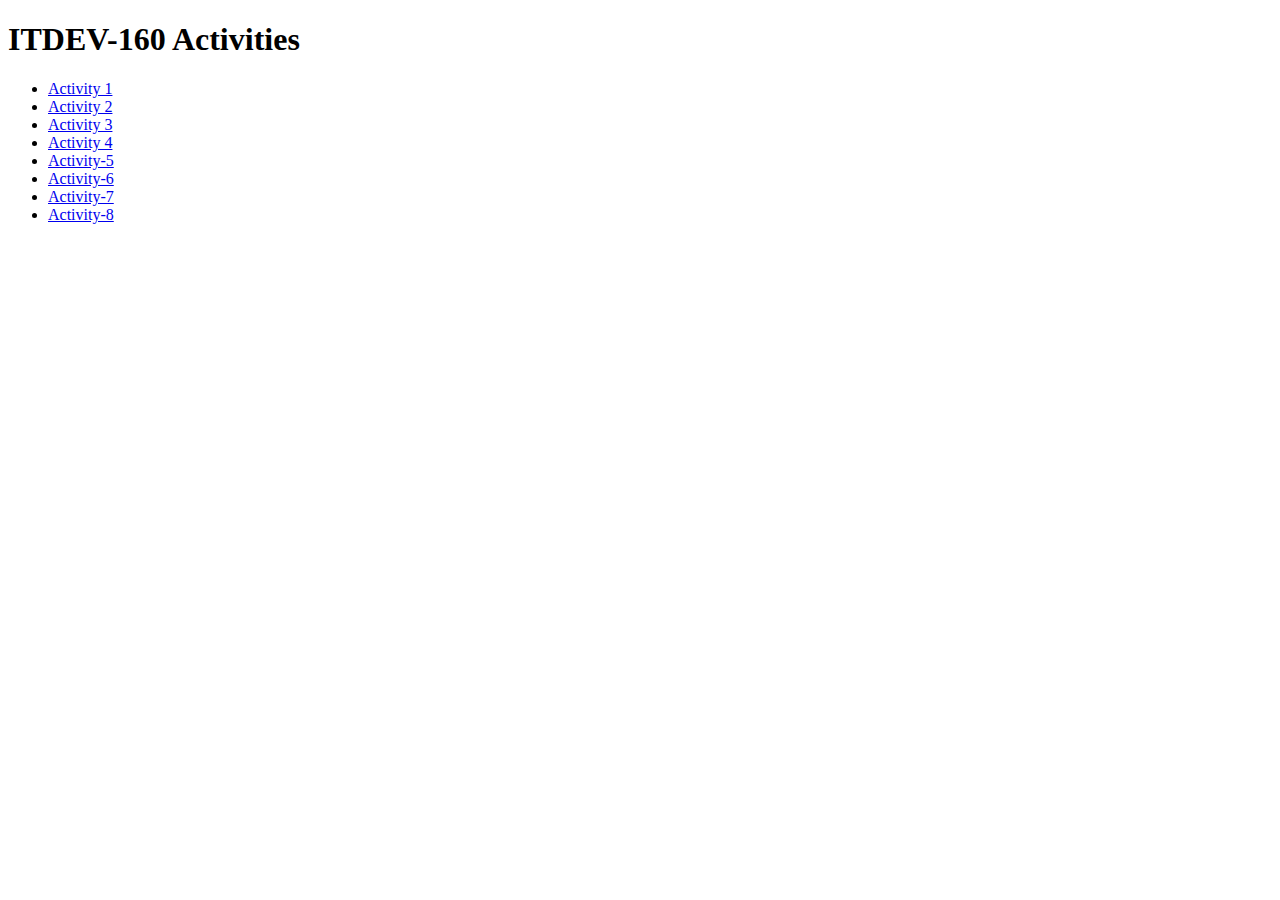
<file: index.html>
<!DOCTYPE html>
<html lang="en">
<head>
    <meta charset="UTF-8">
    <meta http-equiv="X-UA-Compatible" content="IE=edge">
    <meta name="viewport" content="width=device-width, initial-scale=1.0">
    <title>ITDEV-160 Activities</title>
</head>
<body>
    <h1>ITDEV-160 Activities</h1>
    <ul>
        <li><a href="activity-1/index.html">Activity 1</a></li>
        <li><a href="activity-2/index.html">Activity 2</a></li>
        <li><a href="activity-3/index.html">Activity 3</a></li>
        <li><a href="activity-4/index.html">Activity 4</a></li>
        <li><a href="activity-5/index.html">Activity-5</a></li>
        <li><a href="activity-6/index.html">Activity-6</a></li>
        <li><a href="activity-7/index.html">Activity-7</a></li>
        <li><a href="activity-8/index.html">Activity-8</a></li>
    </ul>
</body>
</html>
</file>
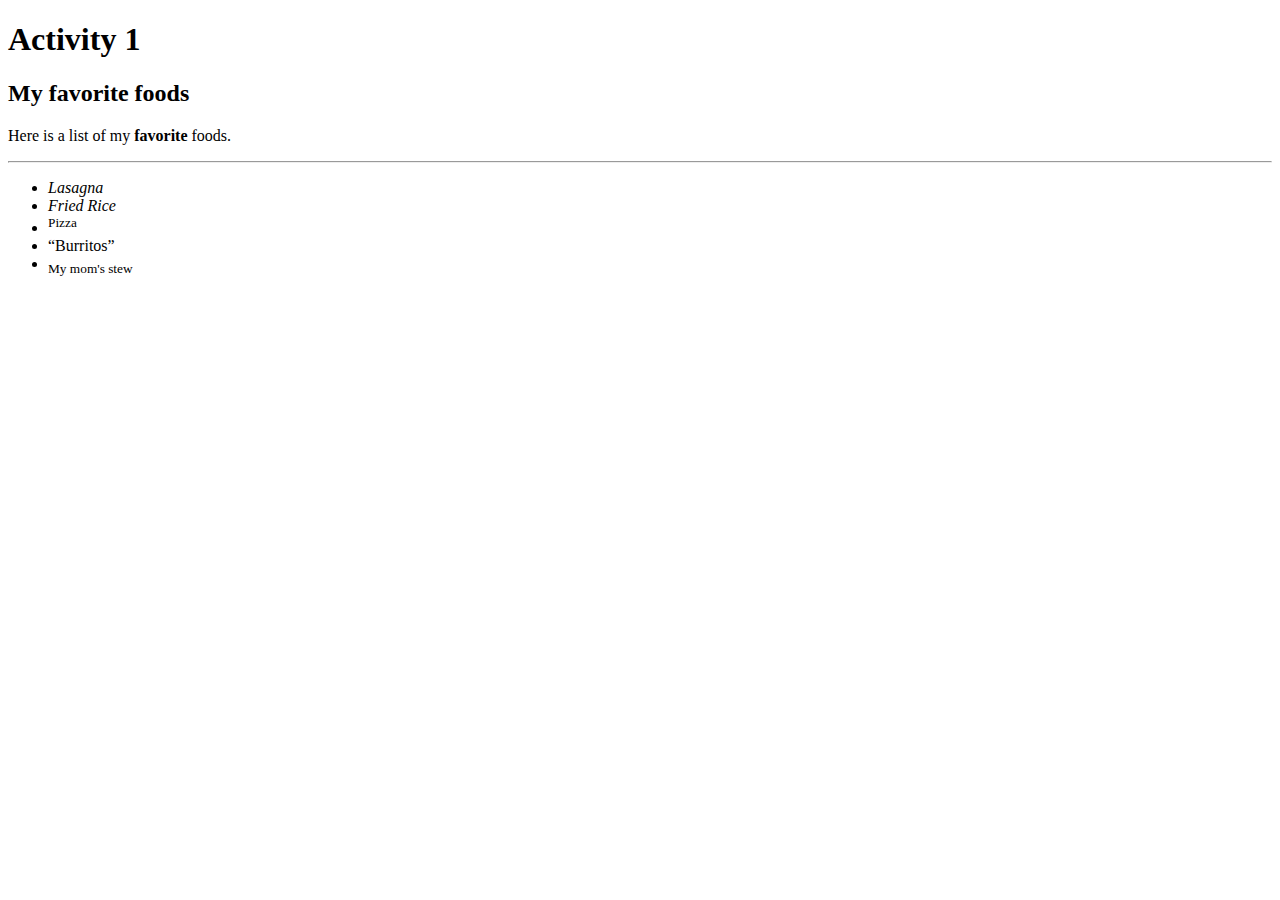
<file: activity-1/index.html>
<!DOCTYPE html>
<html lang="en">
<head>
    <meta charset="UTF-8">
    <meta name="viewport" content="width=device-width, initial-scale=1.0">
    <title>Activity 1</title>
</head>
<body>
    <h1>Activity 1</h1>
    <h2><strong>My favorite foods</strong></h2>
    <p>Here is a list of my <b>favorite</b> foods.</p>
    <hr>
    <ul>
        <li><em>Lasagna</em></li>
        <li><i>Fried Rice</i></li>
        <li><sup>Pizza</sup></li>
        <li><q>Burritos</q></li>
        <li><sub>My mom's stew</sub></li>
    </ul>
</body>
</html>
</file>
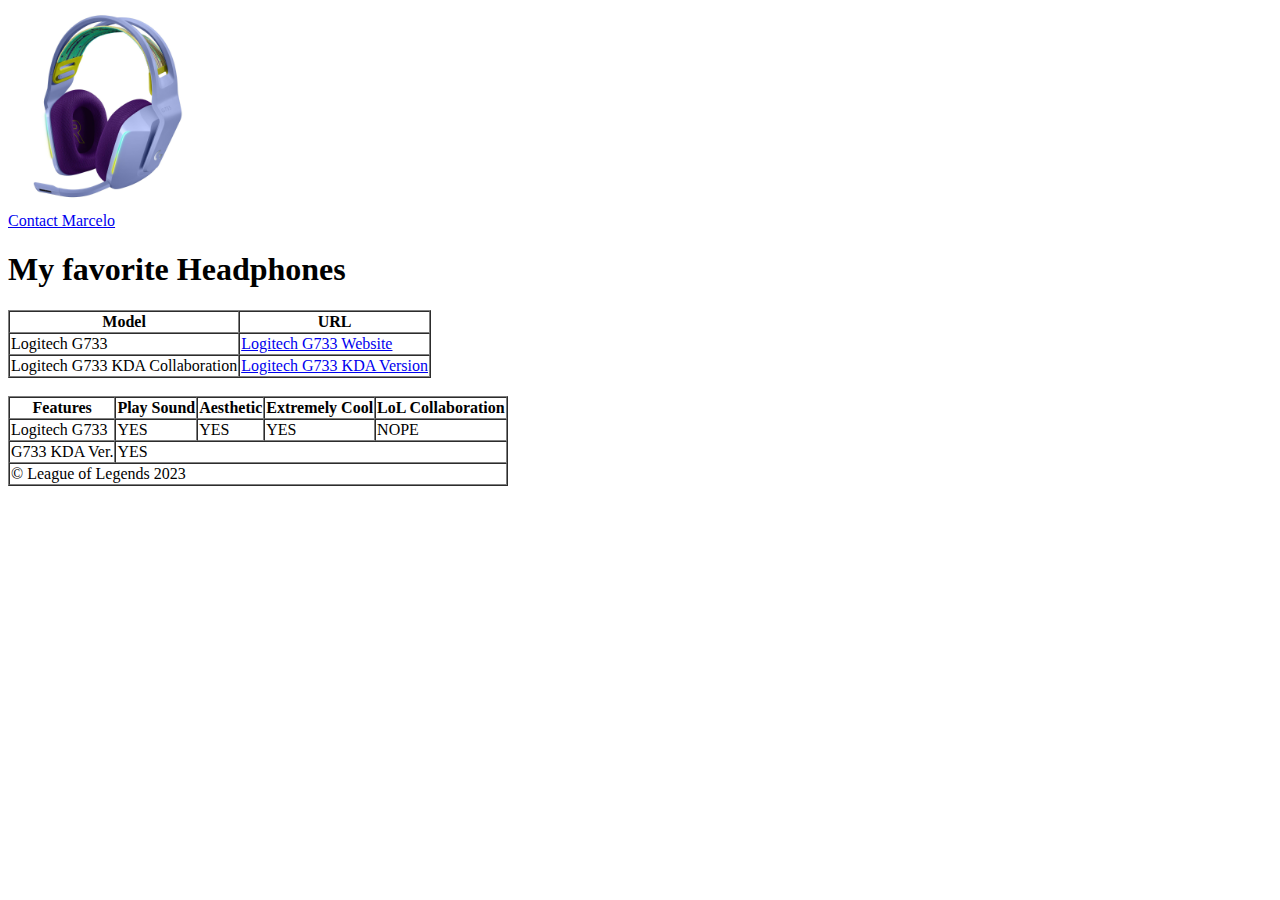
<file: activity-2/index.html>
<!DOCTYPE html>
<html lang="en">
<head>
    <meta charset="UTF-8">
    <meta http-equiv="X-UA-Compatible" content="IE=edge">
    <meta name="viewport" content="width=device-width, initial-scale=1.0">
    <title>Activity 2</title>
</head>
<body>
    <img src="logiG733.jpg" alt="Logitech G733" width="200" height="200">
    <br>
    <a href="mailto:stellam1@gmatc.matc.edu">Contact Marcelo</a>
    <h1>My favorite Headphones</h1>
    <!--SIMPLE TABLE-->
    <table id="simple-table" border="1" cellspacing="0">
        <tr>
            <th>Model</th>
            <th>URL</th>
        </tr>
        <tr>
            <td>Logitech G733</td>
            <td><a href="https://www.logitechg.com/en-us/products/gaming-audio/g733-rgb-wireless-headset.981-000889.html">Logitech G733 Website</a></td>
        </tr>
        <tr>
            <td>Logitech G733 KDA Collaboration</td>
            <td><a href="https://www.logitechg.com/en-us/league-of-legends-kda-gear.html">Logitech G733 KDA Version</a></td>
        </tr>
    </table>
    <br>
    <!--COMPLEX TABLE-->
    <table id="complex-table" border="1" cellspacing="0">
        <thead>
            <tr>
                <th>Features</th>
                <th scope="column">Play Sound</th>
                <th scope="column">Aesthetic</th>
                <th scope="column">Extremely Cool</th>
                <th scope="column">LoL Collaboration</th>
            </tr>
        </thead>
        <tbody>
            <tr>
                <td scope="row">Logitech G733</td>
                <td scope="row">YES</td>
                <td scope="row">YES</td>
                <td scope="row">YES</td>
                <td scope="row">NOPE</td>
            </tr>
            <tr>
                <td scope="row">G733 KDA Ver.</td>
                <td colspan="4">YES</td>
            </tr>
        </tbody>
        <tfoot>
            <td colspan="5">&copy; League of Legends 2023 </td>
        </tfoot>
    </table>
</body>
</html>
</file>
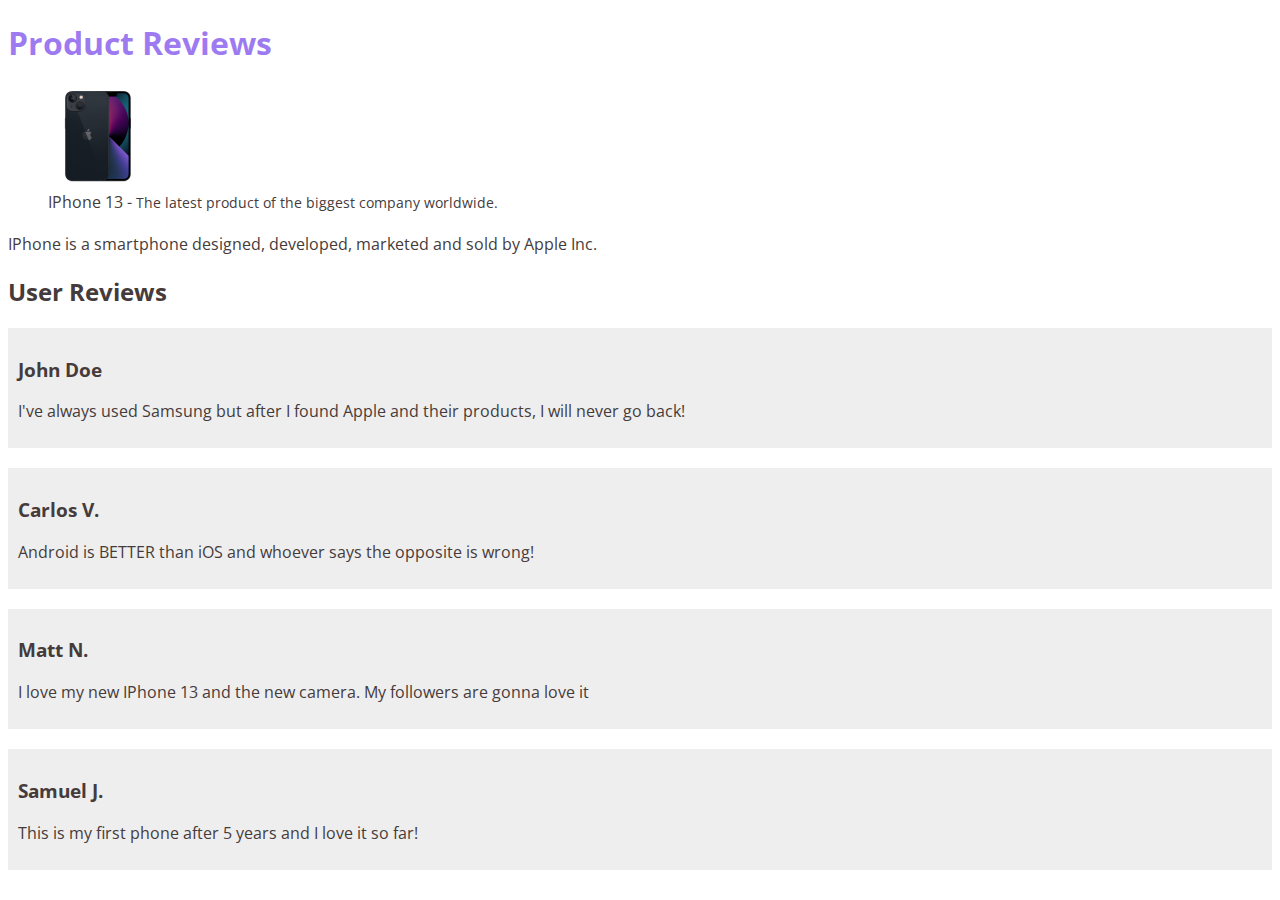
<file: activity-3/index.html>
<!DOCTYPE html>
<html lang="en">
<head>
    <meta charset="UTF-8">
    <meta http-equiv="X-UA-Compatible" content="IE=edge">
    <meta name="viewport" content="width=device-width, initial-scale=1.0">
    <title>Activity 3</title>
</head>
<link rel="stylesheet" text="text/css" href="css/master.css">
<link rel="stylesheet" text="text/css" href="https://fonts.googleapis.com/css?family=Open+Sans">
<body>
    <header>
        <h1>Product Reviews</h1>
    </header>
    <main>
        <figure>
            <img src="images/iphone13.jpeg" alt="IPhone 13">
            <figcaption>
                IPhone 13 - <span>The latest product of the biggest company worldwide.</span>
            </figcaption>
        </figure>
        <p id="product-description">IPhone is a smartphone designed, developed, marketed and sold by Apple Inc.</p>
        <h2>User Reviews</h2>
        <div class="review">
            <h3>John Doe</h3>
            <p>I've always used Samsung but after I found Apple and their products, I will never go back!</p>
        </div>
        <div class="review">
            <h3>Carlos V.</h3>
            <p>Android is BETTER than iOS and whoever says the opposite is wrong!</p>
        </div>
        <div class="review">
            <h3>Matt N.</h3>
            <p>I love my new IPhone 13 and the new camera. My followers are gonna love it</p>
        </div>
        <div class="review">
            <h3>Samuel J.</h3>
            <p>This is my first phone after 5 years and I love it so far!</p>
        </div>
    </main>
    <footer>

    </footer>
</body>
</html>
</file>
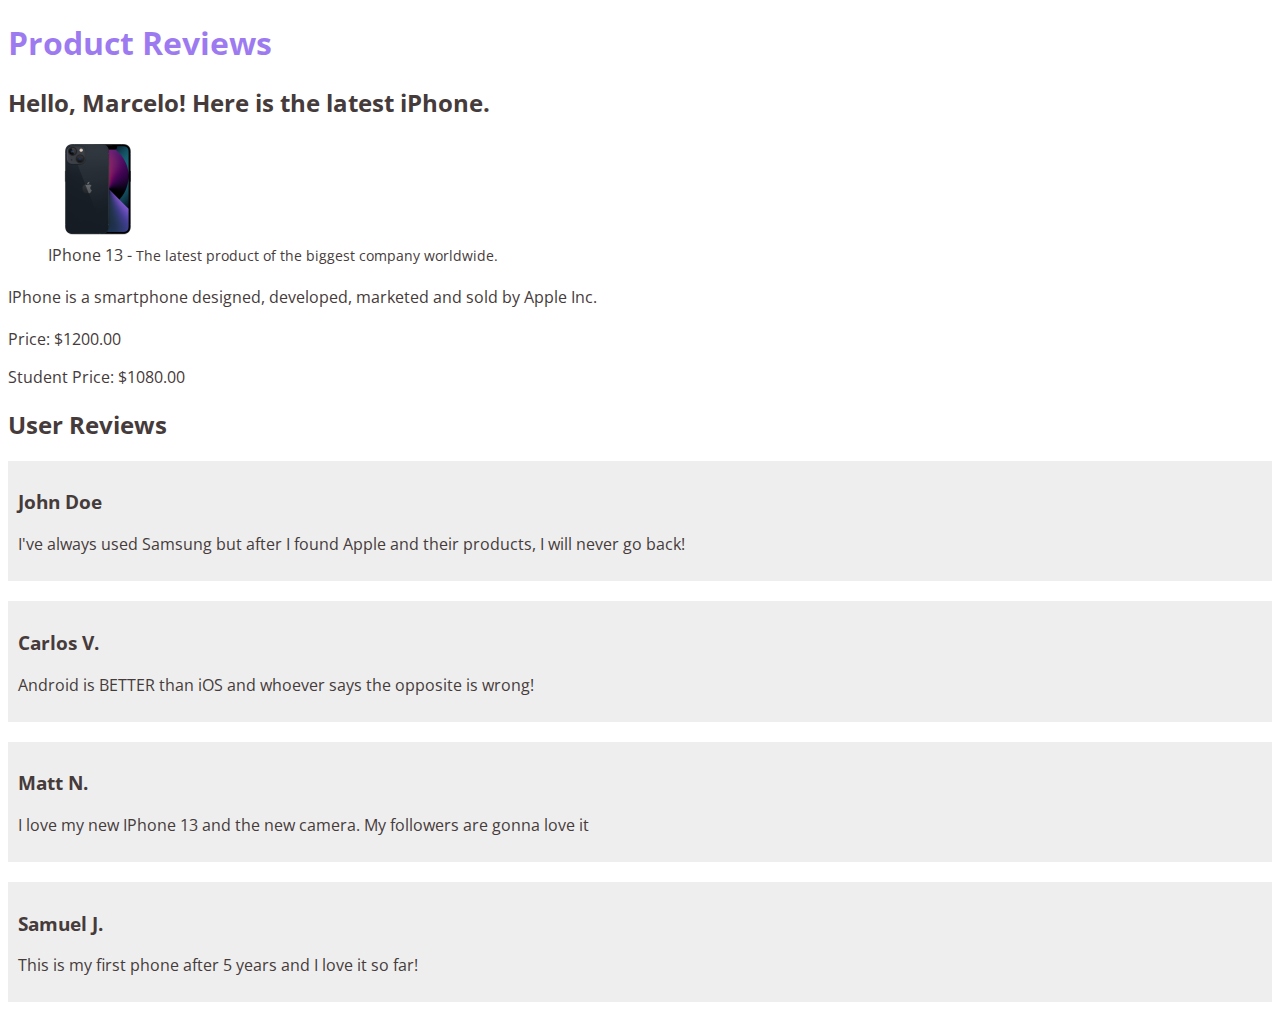
<file: activity-4/index.html>
<!DOCTYPE html>
<html lang="en">
<head>
    <meta charset="UTF-8">
    <meta http-equiv="X-UA-Compatible" content="IE=edge">
    <meta name="viewport" content="width=device-width, initial-scale=1.0">
    <title>Activity 3</title>
</head>
<link rel="stylesheet" text="text/css" href="css/master.css">
<link rel="stylesheet" text="text/css" href="https://fonts.googleapis.com/css?family=Open+Sans">
<body>
    <header>
        <h1>Product Reviews</h1>
        <h2 id="greeting"></h2>
    </header>
    <main>
        <figure>
            <img src="images/iphone13.jpeg" alt="IPhone 13">
            <figcaption>
                IPhone 13 - <span>The latest product of the biggest company worldwide.</span>
            </figcaption>
        </figure>
        <p id="product-description">IPhone is a smartphone designed, developed, marketed and sold by Apple Inc.</p>
        <p>Price: $<span id="price"></span></p>
        <p>Student Price: $<span id="student-price"></span></p>
        <h2>User Reviews</h2>
        <div class="review">
            <h3>John Doe</h3>
            <p>I've always used Samsung but after I found Apple and their products, I will never go back!</p>
        </div>
        <div class="review">
            <h3>Carlos V.</h3>
            <p>Android is BETTER than iOS and whoever says the opposite is wrong!</p>
        </div>
        <div class="review">
            <h3>Matt N.</h3>
            <p>I love my new IPhone 13 and the new camera. My followers are gonna love it</p>
        </div>
        <div class="review">
            <h3>Samuel J.</h3>
            <p>This is my first phone after 5 years and I love it so far!</p>
        </div>
    </main>
    <footer></footer>
    <script src="js/scripts.js"></script>
</body>
</html>
</file>
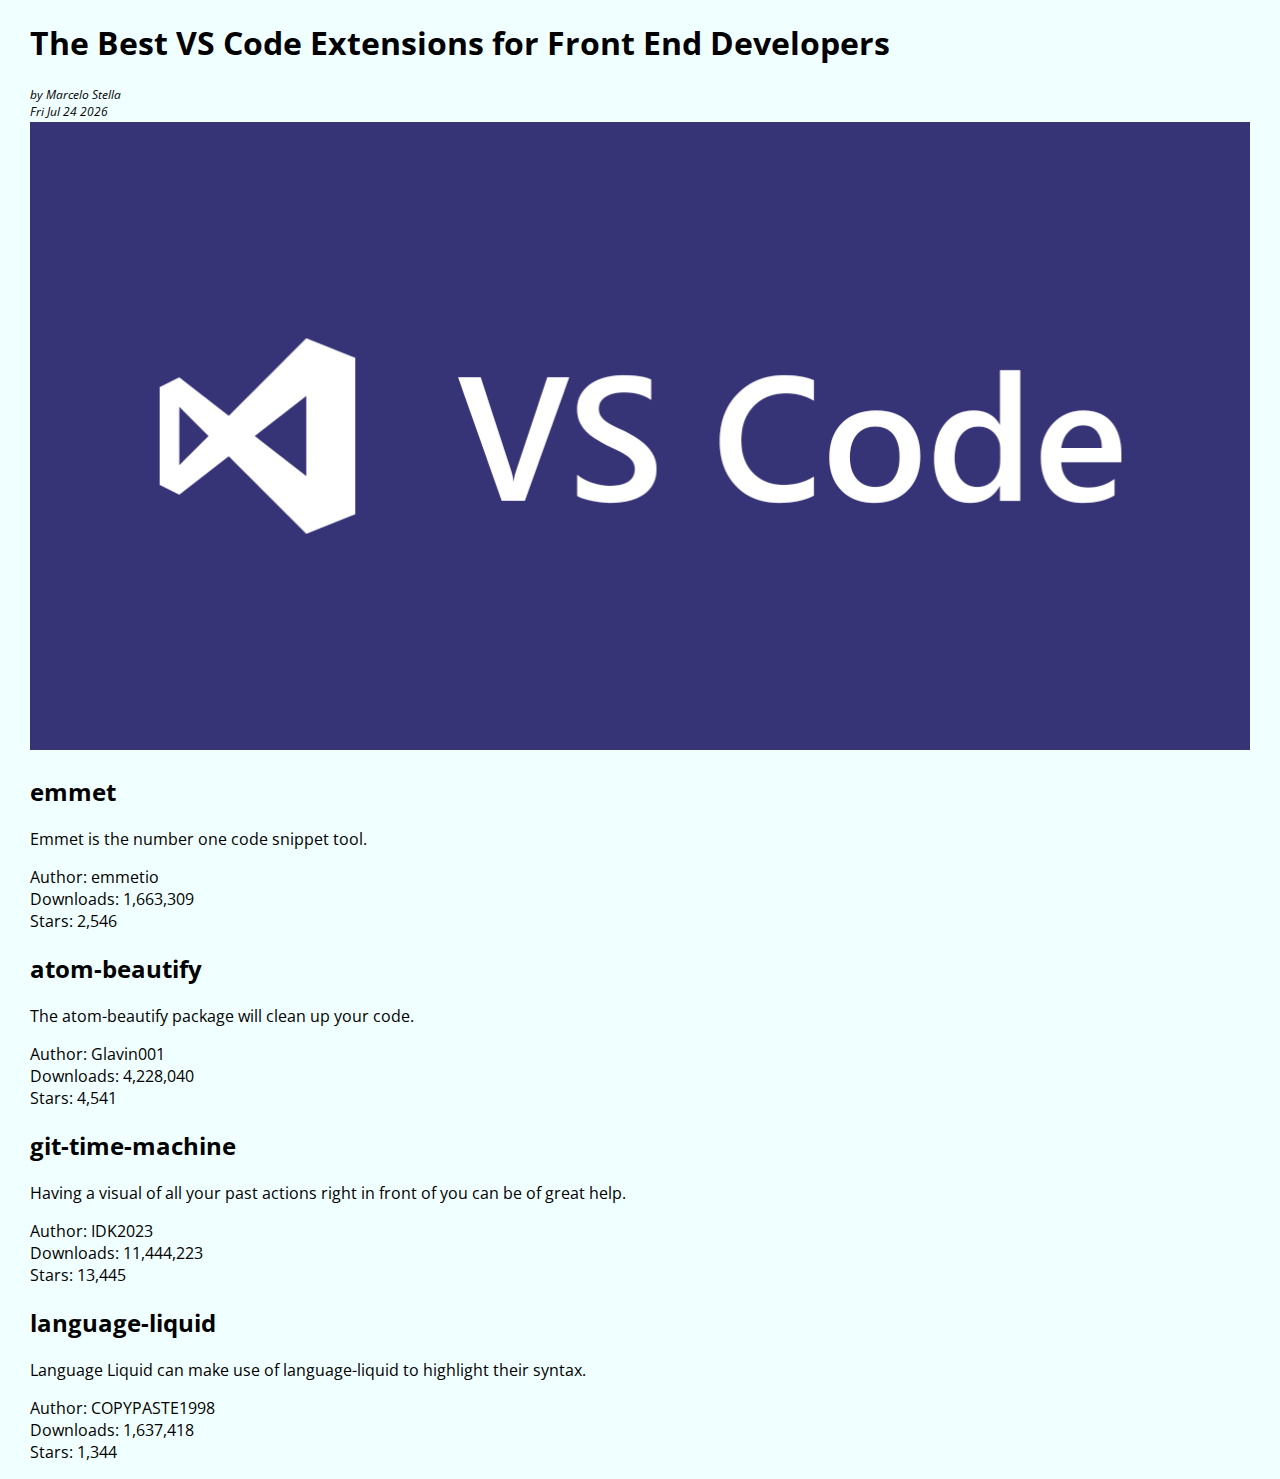
<file: activity-5/index.html>
<!DOCTYPE html>
<html lang="en">
<head>
    <meta charset="UTF-8">
    <meta http-equiv="X-UA-Compatible" content="IE=edge">
    <meta name="viewport" content="width=device-width, initial-scale=1.0">
    <title>The Best VS Code Extensions for Front End Developers</title>
    <link rel="stylesheet" text="text/css" href="https://fonts.googleapis.com/css?family=Open+Sans">
    <link rel="stylesheet" href="css/master.css">
</head>
<body>
    <header>
        <h1>The Best VS Code Extensions for Front End Developers</h1>
        <div id="credits">
            <div id="author">
                by Marcelo Stella
            </div>
            <div id="date"></div>
        </div>
        <img id="header-image" src="images/vscode.png" alt="VS Code">
    </header>
    <main>
        <div class="package-container">
            <header>
                <h2 id="p1-name"></h2>
            </header>
            <section>
                <p id="p1-description"></p>
            </section>
            <footer>
                Author: <span id="p1-author"></span><br>
                Downloads: <span id="p1-downloads"></span><br>
                Stars: <span id="p1-stars"></span>
            </footer>
        </div>
        <div class="package-container">
            <header>
                <h2 id="p2-name"></h2>
            </header>
            <section>
                <p id="p2-description"></p>
            </section>
            <footer>
                Author: <span id="p2-author"></span><br>
                Downloads: <span id="p2-downloads"></span><br>
                Stars: <span id="p2-stars"></span>
            </footer>
        </div>
        <div class="package-container">
            <header>
                <h2 id="p3-name"></h2>
            </header>
            <section>
                <p id="p3-description"></p>
            </section>
            <footer>
                Author: <span id="p3-author"></span><br>
                Downloads: <span id="p3-downloads"></span><br>
                Stars: <span id="p3-stars"></span>
            </footer>
        </div>
        <div class="package-container">
            <header>
                <h2 id="p4-name"></h2>
            </header>
            <section>
                <p id="p4-description"></p>
            </section>
            <footer>
                Author: <span id="p4-author"></span><br>
                Downloads: <span id="p4-downloads"></span><br>
                Stars: <span id="p4-stars"></span>
            </footer>
        </div>
    </main>
    <script src="js/scripts.js"></script>
</body>
</html>
</file>
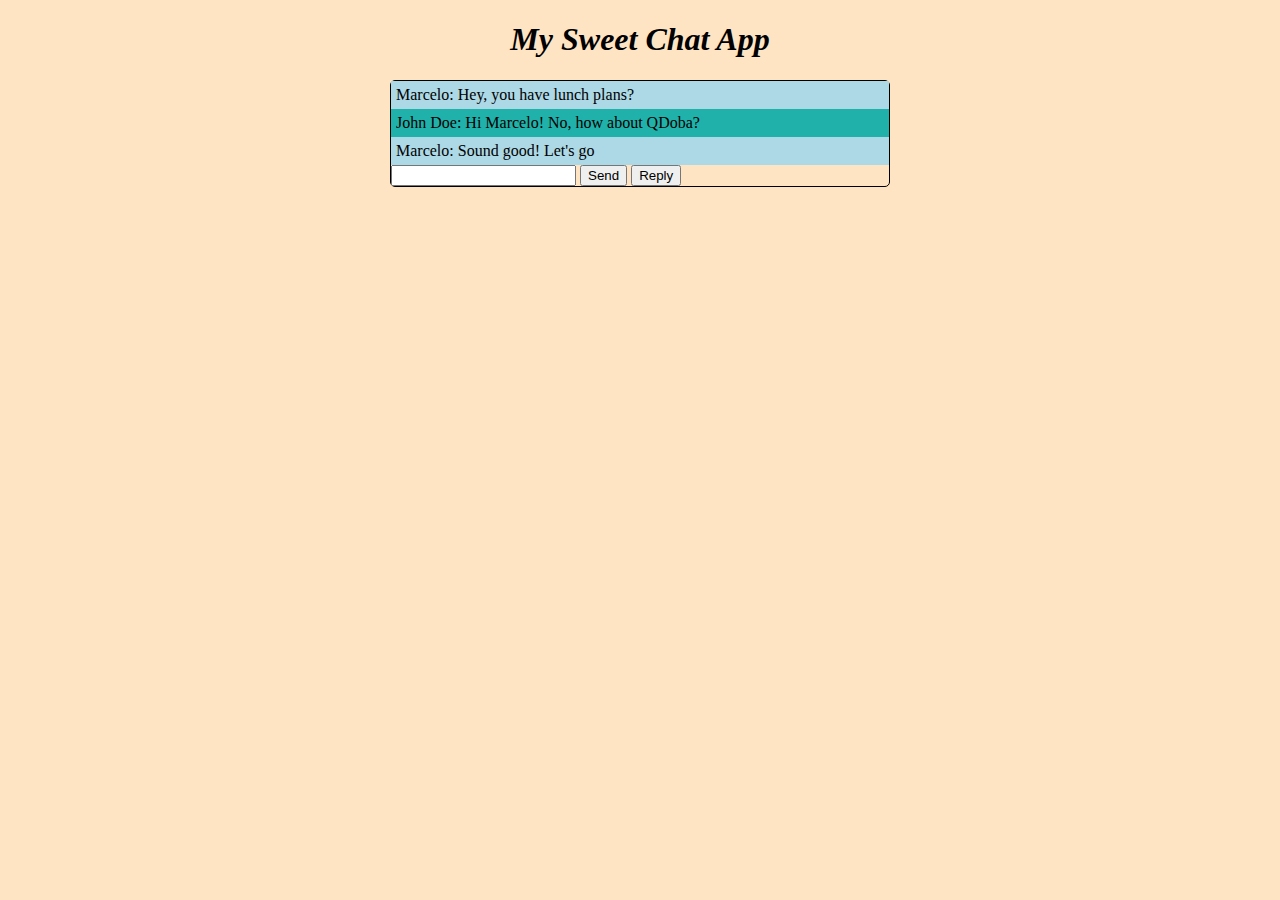
<file: activity-6/index.html>
<!DOCTYPE html>
<html lang="en">
<head>
    <meta charset="UTF-8">
    <meta http-equiv="X-UA-Compatible" content="IE=edge">
    <meta name="viewport" content="width=device-width, initial-scale=1.0">
    <title>Document</title>
    <link rel="stylesheet" text="text/css" href="https://fonts.googleapis.com/css?family=Open+Sans">
    <link rel="stylesheet" href="css/styles.css">
</head>
<body>
    <header>
        <h1>My Sweet Chat App</h1>
    </header>
    <main>
        <section id="message-container" class="message"></section>
        <section>
            <input type="text" id="message-input">
            <button type="button" id="send-button">Send</button>
            <button type="button" id="reply-button">Reply</button>
        </section>
    </main>   
    <script src="js/scripts.js"></script>
</body>
</html>
</file>
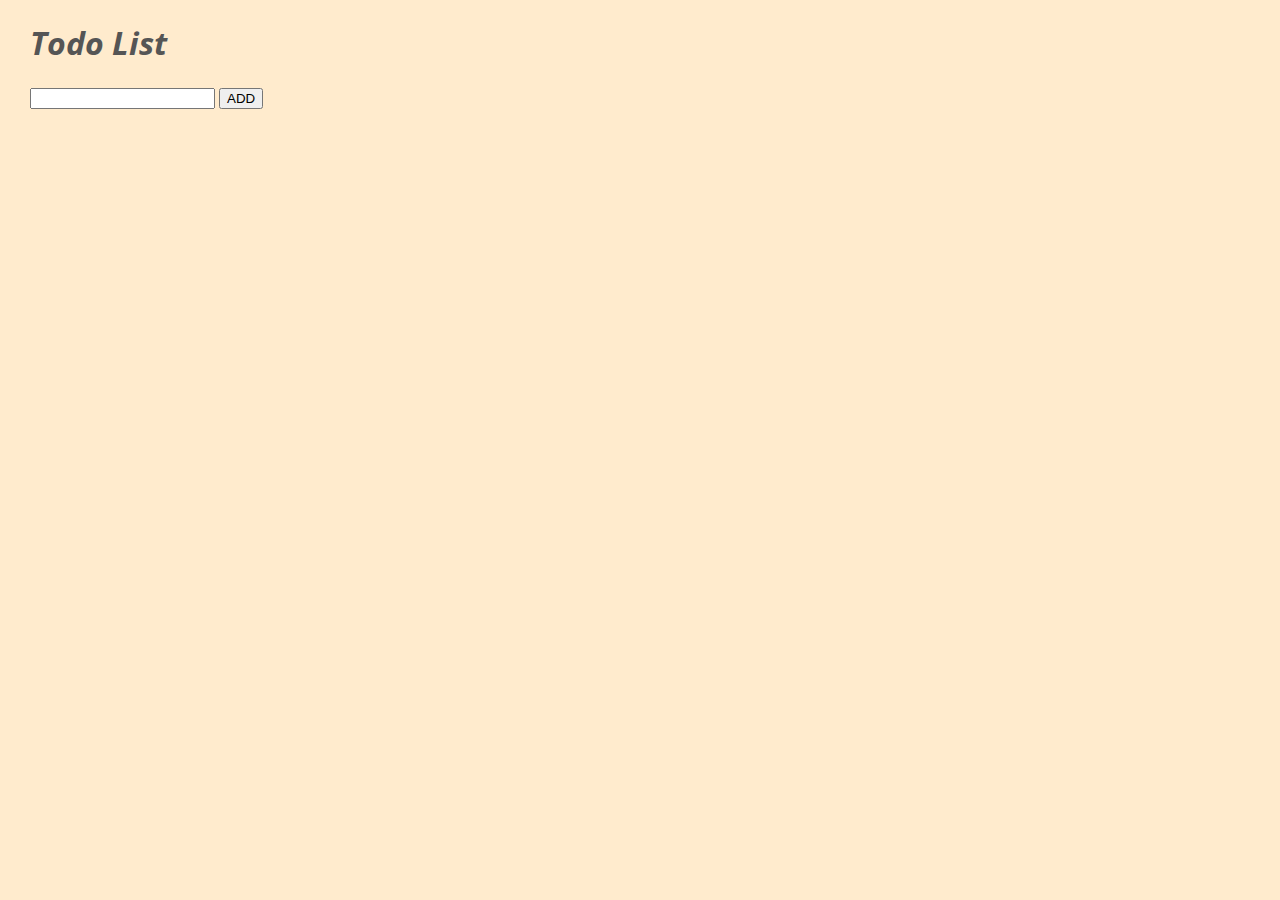
<file: activity-7/index.html>
<!DOCTYPE html>
<html lang="en">
<head>
    <meta charset="UTF-8">
    <meta http-equiv="X-UA-Compatible" content="IE=edge">
    <meta name="viewport" content="width=device-width, initial-scale=1.0">
    <title>Todo List</title>
    <link rel="stylesheet" text="text/css" href="https://fonts.googleapis.com/css?family=Open+Sans">
    <link rel="stylesheet" href="css/styles.css">
</head>
<body>
    <header>
        <h1>Todo List</h1>
    </header>
    <main>
        <section>
            <input type="text" id="input-task">
            <button type="button" id="add-task">ADD</button>
        </section>
        <section id="todo-list-container">
            <ol id="active-list">

            </ol>
            <ul id="completed-list">

            </ul>
        </section>
    </main>
    <script src="js/scripts.js"></script>
</body>
</html>
</file>
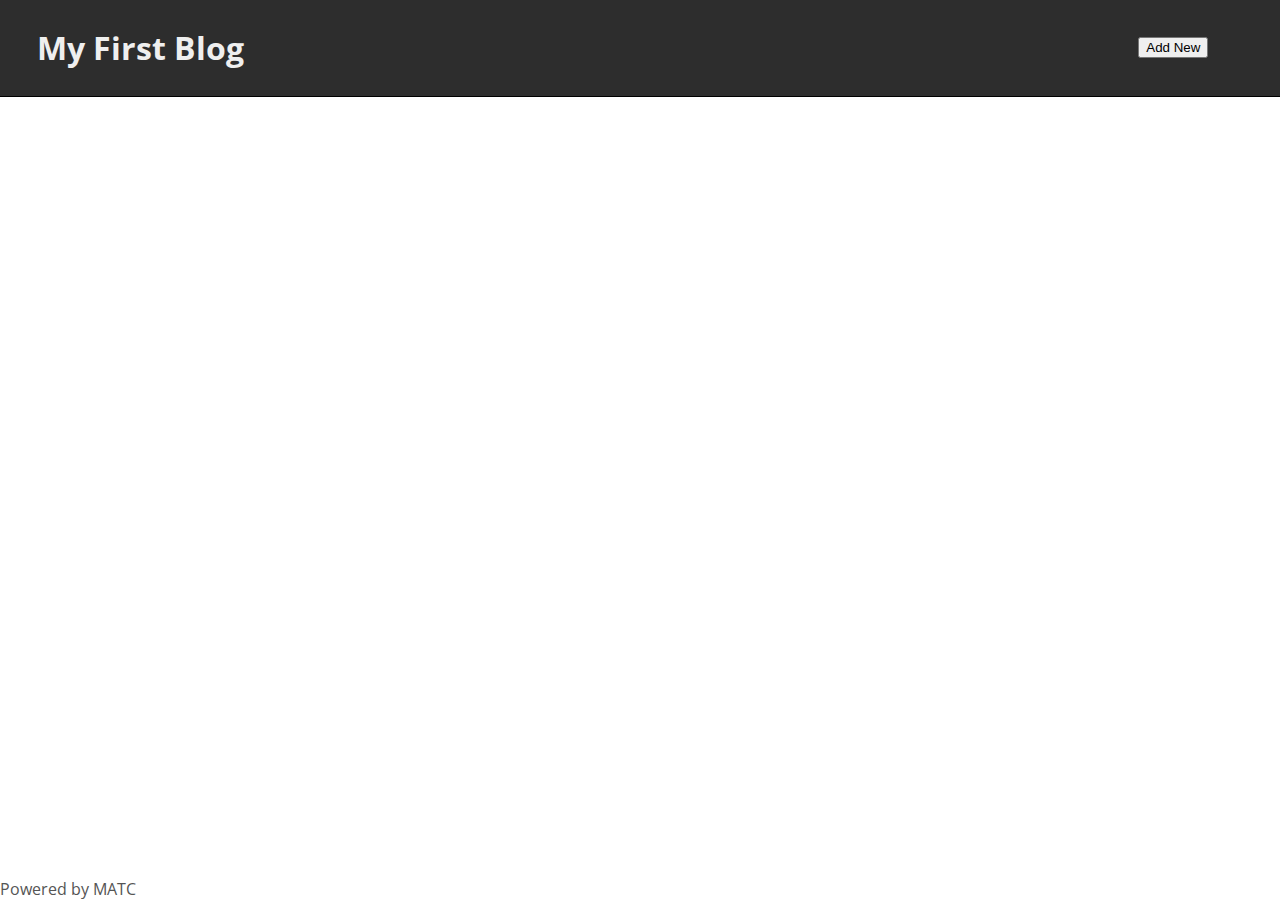
<file: activity-8/index.html>
<!DOCTYPE html>
<html lang="en">
<head>
    <meta charset="UTF-8">
    <meta http-equiv="X-UA-Compatible" content="IE=edge">
    <meta name="viewport" content="width=device-width, initial-scale=1.0">
    <link rel="stylesheet" text="text/css" href="https://fonts.googleapis.com/css?family=Open+Sans">
    <link rel="stylesheet" href="css/styles.css">
    <title>My First Blog</title>
</head>
<body>
    <header>
        <h1 class="header-title">My First Blog</h1>
        <div class="header-menu">
            <button id="new-button">Add New</button>
        </div>
    </header>
    <main>
        <section id="display-content"></section>
    </main>
    <footer>
        Powered by MATC
    </footer>

    <!--Modal Dialog Hidden by Default-->
    <div class="modal" id="modal-dialog">
        <section>
            <h2>Title</h2>
            <input type="text" id="edit-title-text">
            <span id="edit-title-message"></span>
        </section>
        <section>
            <h2>Content</h2>
            <textarea id="edit-content-text" cols="80" rows="8"></textarea>
            <span id="edit-content-message"></span>
        </section>
        <footer>
            <button type="button" id="cancel-button">Cancel</button>
            <button type="button" id="save-button">Save</button>
        </footer>
    </div>
    <div id="modal-backdrop"></div>
    <script src="js/scripts.js" charset="utf-8"></script>
</body>
</html>
</file>
<file: activity-3/css/master.css>
body {
    font-family: "Open Sans", sans-serif;
    color: #463b3b;
}

h1 {
    color: rgba(73, 6, 230, 0.533);
    background-color: #fff;
}

img {
    height: 100px;
    text-align: left;
}

figcaption span {
    font-size: .85em;
}

p#product-description {
    margin: 20px 0 20px 0;
    text-align: justify;
}

div.review {
    padding: 10px;
    background-color: #eee;
    margin: 20px 0 20px 0;
}
</file>
<file: activity-4/css/master.css>
body {
    font-family: "Open Sans", sans-serif;
    color: #463b3b;
}

h1 {
    color: rgba(73, 6, 230, 0.533);
    background-color: #fff;
}

img {
    height: 100px;
    text-align: left;
}

figcaption span {
    font-size: .85em;
}

p#product-description {
    margin: 20px 0 20px 0;
    text-align: justify;
}

div.review {
    padding: 10px;
    background-color: #eee;
    margin: 20px 0 20px 0;
}
</file>
<file: activity-5/css/master.css>
body{
    font-family: 'Open Sans', 'sans-serif';
    margin: auto 30px;
    background-color: azure;
    margin-bottom: 1em;
}

#credits{
    font-style: italic;
    font-size: .75em;
    margin-bottom: 2px;
}

#header-image{
    width: 100%;
}
</file>
<file: activity-6/css/styles.css>
body {
    background-color: bisque;
    max-width: 500px;
    margin: 0 auto;
}
h1 {
    font-style: italic;
    text-align: center;
}
main {
    border: 1px solid black;
    border-radius: 5px;
}
.messages {
    margin-bottom: 20px;
}
.out-message {
    padding: 5px;
    background-color: lightblue;
}
.in-message {
    padding: 5px;
    background-color: lightseagreen;
}
</file>
<file: activity-7/css/styles.css>
body{
    font-family: 'Open Sans', sans-serif;
    margin: auto 30px;
    color: #555;
    background-color: blanchedalmond;
}

h1{
    font-style: italic;
}
ul{
    margin: 0;
}

li{
    padding: 5px;
}

#todo-list-container{
    margin-top: 20px;
}

#completed-list{
    list-style-type: disc;
}

#completed-list li{
    text-decoration: line-through;
}
</file>
<file: activity-8/css/styles.css>
body{
    display: flex;
    flex-direction: column;
    min-height: 100vh;
    font-family: 'Open Sans', sans-serif;
    color: #555;
    margin: 0;
}

header{
    display: flex;
    padding: 5px;
    color: #efefef;
    background-color: #2d2d2d;
    border-bottom: solid 1px black;
}

header .header-title{
    display: inline-block;
    padding-left: 1em;
}

header .header-menu{
    padding-right: 5em;
    flex-grow: 1;
    display: flex;
    align-items: center;
    justify-content: flex-end;
    color: #777;
    font-size: smaller;
}

main{
    flex: 1;
}

main #display-content{
    padding: 20px;
}

#modal-backdrop{
    display: none;
    position: absolute;
    height: 100vh;
    width: 100vw;
    background-color: rgba(0,0,0,0.75);
}

#modal-backdrop.visible{
    display: block;
}

.modal{
    display: none;
    position:absolute;
    padding: 10px;
    border: solid 1px #555;
    background-color: #fff;
    z-index: 99999;
    width: 300px;
    height: 400px;
    top: 50%;
    left: 50%;
    transform: translate(-50%, -50%);
}

.modal.visible{
    display: block;
}

.modal-content{
    width: 300px;
    height: 300px;
}

#edit-title{
    width: 300px;
}

#edit-content-text{
    width: 100%;
    box-sizing: border-box;
}
</file>
